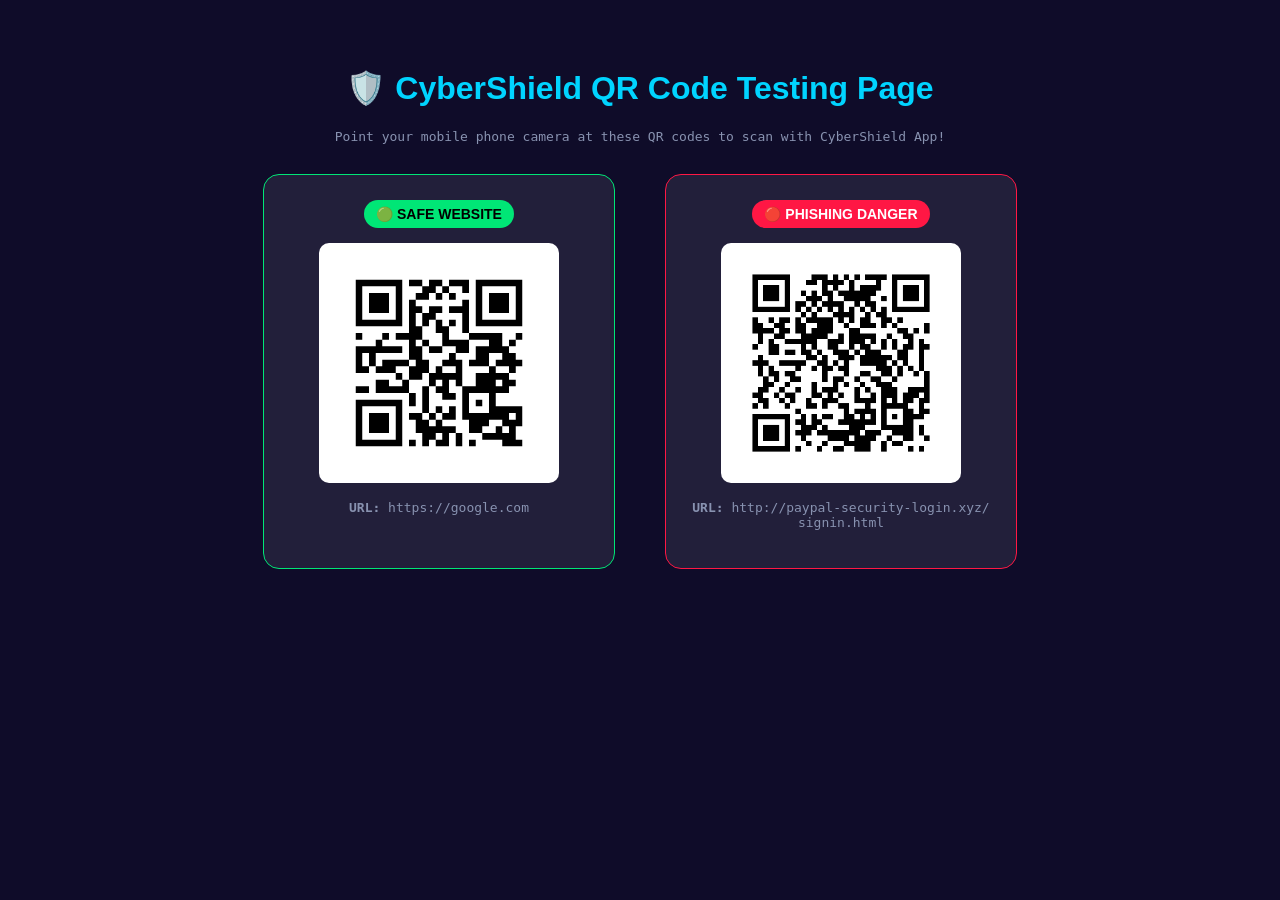
<file: qr_test.html>
<!DOCTYPE html>
<html>
<head>
    <title>CyberShield QR Code Test Page</title>
    <style>
        body { font-family: 'Segoe UI', Arial, sans-serif; background: #0f0c29; color: #fff; text-align: center; padding: 40px; }
        h1 { color: #00d4ff; }
        .qr-container { display: flex; justify-content: center; gap: 50px; margin-top: 30px; }
        .card { background: rgba(255,255,255,0.08); border-radius: 16px; padding: 25px; width: 300px; border: 1px solid rgba(255,255,255,0.1); }
        .safe { border-color: #00e676; }
        .danger { border-color: #ff1744; }
        img { width: 220px; height: 220px; border-radius: 10px; background: white; padding: 10px; }
        .badge { padding: 6px 12px; border-radius: 20px; font-size: 14px; font-weight: bold; display: inline-block; margin-bottom: 15px; }
        .badge-safe { background: #00e676; color: #000; }
        .badge-danger { background: #ff1744; color: #fff; }
        p { word-break: break-all; font-family: monospace; font-size: 13px; color: #8892b0; }
    </style>
</head>
<body>
    <h1>🛡️ CyberShield QR Code Testing Page</h1>
    <p>Point your mobile phone camera at these QR codes to scan with CyberShield App!</p>

    <div class="qr-container">
        <div class="card safe">
            <div class="badge badge-safe">🟢 SAFE WEBSITE</div>
            <br>
            <img src="safe_qr.png" alt="Safe QR">
            <p><strong>URL:</strong> https://google.com</p>
        </div>

        <div class="card danger">
            <div class="badge badge-danger">🔴 PHISHING DANGER</div>
            <br>
            <img src="phishing_qr.png" alt="Phishing QR">
            <p><strong>URL:</strong> http://paypal-security-login.xyz/signin.html</p>
        </div>
    </div>
</body>
</html>
</file>
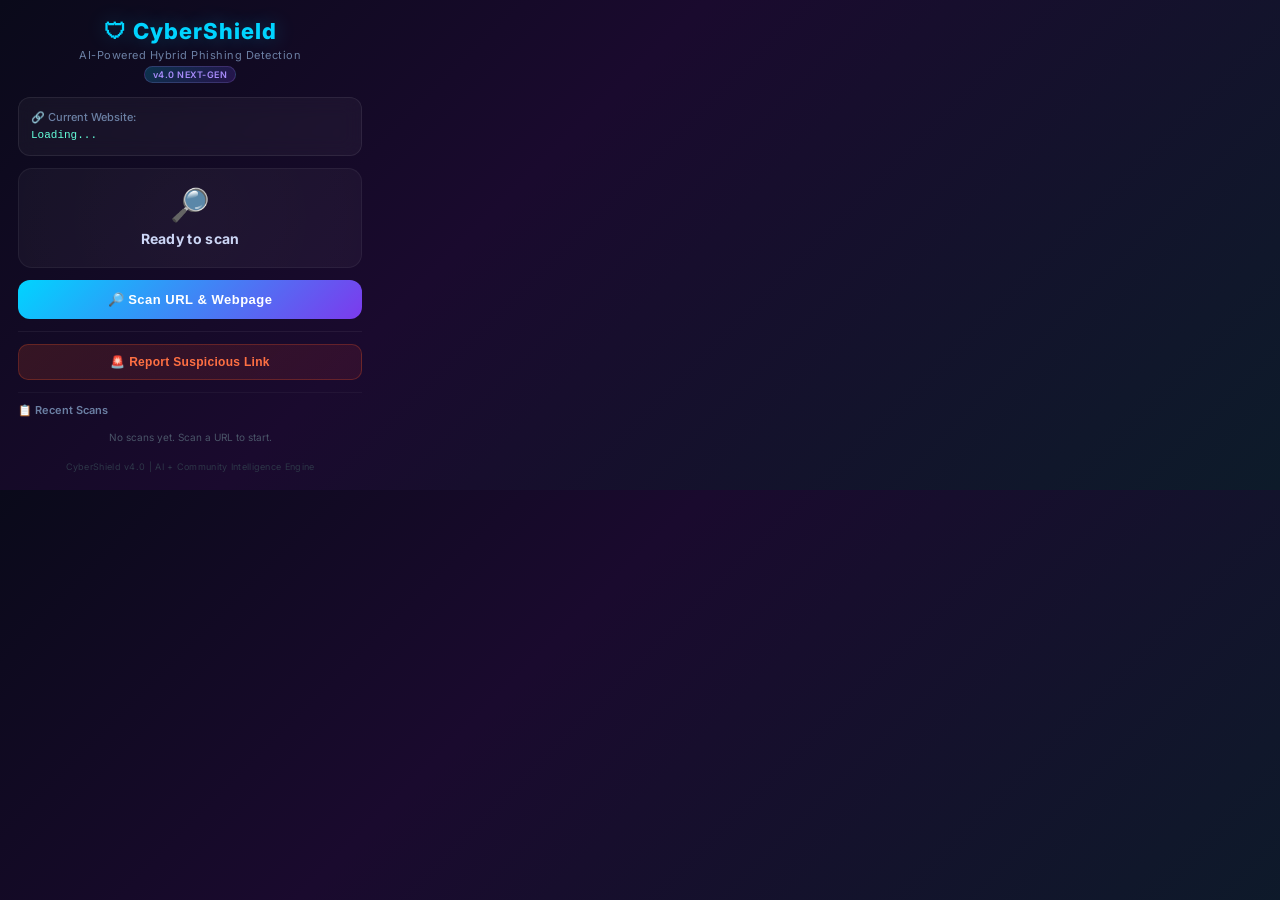
<file: popup/popup.html>
<!DOCTYPE html>
<html>
<head>
  <meta charset="UTF-8">
  <title>CyberShield v4.0</title>
  <link rel="stylesheet" href="popup.css">
</head>
<body>
  <div class="container">
    <div class="header">
      <h2>&#128737; CyberShield</h2>
      <p class="subtitle">AI-Powered Hybrid Phishing Detection</p>
      <span class="version-badge">v4.0 NEXT-GEN</span>
    </div>

    <div class="url-box">
      <strong>&#128279; Current Website:</strong>
      <p id="current-url">Loading...</p>
    </div>

    <div class="status-box" id="status-box">
      <div class="status-icon" id="status-icon">&#128270;</div>
      <p id="status-message">Ready to scan</p>
      <p class="confidence-text" id="confidence-text"></p>
      <div id="category-badge" style="display:none; margin-top:6px; font-weight:600; padding:3px 8px; border-radius:6px; font-size:11px; background:rgba(124,58,237,0.15); color:#c4b5fd; border:1px solid rgba(124,58,237,0.2);"></div>
    </div>

    <!-- SSL Inspector Box -->
    <div class="robot-box" id="ssl-box" style="display: none; border-left: 3px solid #38bdf8;">
      <strong>🔒 SSL Security Certificate:</strong>
      <div class="robot-card" style="font-size:11px;">
        <p><strong>Status:</strong> <span id="ssl-status">-</span></p>
        <p><strong>Issuer:</strong> <span id="ssl-issuer">-</span></p>
        <p><strong>Expiry:</strong> <span id="ssl-expiry">-</span></p>
      </div>
    </div>

    <!-- Robot Webpage Inspection -->
    <div class="robot-box" id="robot-box" style="display: none;">
      <strong>&#129302; Robot Webpage Inspection:</strong>
      <div class="robot-card">
        <p><strong>🔑 Password Field:</strong> <span id="robot-pwd">-</span></p>
        <p><strong>🚨 External Action:</strong> <span id="robot-form">-</span></p>
        <p><strong>🏷️ Brand Check:</strong> <span id="robot-brand">Clean</span></p>
        <p><strong>📊 Robot Risk Score:</strong> <span id="robot-score">0%</span></p>
        <div id="robot-signals-box"></div>
      </div>
    </div>

    <!-- 30-Feature Analysis Table -->
    <div class="features-box" id="features-box" style="display: none;">
      <strong>&#128202; URL Analysis (30 Features):</strong>
      <table id="features-table">
        <tr><td>URL Length</td><td id="feat-url-length">-</td></tr>
        <tr><td>Domain Length</td><td id="feat-domain-length">-</td></tr>
        <tr><td>Path Length</td><td id="feat-path-length">-</td></tr>
        <tr><td>Query Length</td><td id="feat-query-length">-</td></tr>
        <tr><td>HTTPS</td><td id="feat-https">-</td></tr>
        <tr><td>Dots (Total)</td><td id="feat-dots">-</td></tr>
        <tr><td>Dots (Domain)</td><td id="feat-dots-domain">-</td></tr>
        <tr><td>Hyphens</td><td id="feat-hyphens">-</td></tr>
        <tr><td>Underscores</td><td id="feat-underscores">-</td></tr>
        <tr><td>Slashes</td><td id="feat-slashes">-</td></tr>
        <tr><td>Digits</td><td id="feat-digits">-</td></tr>
        <tr><td>Digit Ratio</td><td id="feat-digit-ratio">-</td></tr>
        <tr><td>Subdomains</td><td id="feat-subdomains">-</td></tr>
        <tr><td>IP Address</td><td id="feat-ip">-</td></tr>
        <tr><td>@ Symbol</td><td id="feat-at">-</td></tr>
        <tr><td>Double Slash</td><td id="feat-double-slash">-</td></tr>
        <tr><td>Domain Hyphen</td><td id="feat-domain-hyphen">-</td></tr>
        <tr><td>Suspicious Words</td><td id="feat-suspicious">-</td></tr>
        <tr><td>HTTP in Path</td><td id="feat-http-path">-</td></tr>
        <tr><td>Brand in Domain</td><td id="feat-brand">-</td></tr>
        <tr><td>URL Shortener</td><td id="feat-shortened">-</td></tr>
        <tr><td>URL Entropy</td><td id="feat-url-entropy">-</td></tr>
        <tr><td>Domain Entropy</td><td id="feat-domain-entropy">-</td></tr>
        <tr><td>Suspicious TLD</td><td id="feat-suspicious-tld">-</td></tr>
      </table>
    </div>

    <button id="scan-btn">&#128270; Scan URL & Webpage</button>

    <!-- Report Suspicious Link Section (v4.0) -->
    <div class="report-section">
      <button id="report-toggle-btn">🚨 Report Suspicious Link</button>
      <div class="report-form" id="report-form">
        <label>Paste suspicious URL:</label>
        <input type="text" class="report-url-input" id="report-url-input" placeholder="https://suspicious-link.com..." />

        <label>What do you think about this link?</label>
        <div class="label-selector" id="label-selector">
          <div class="label-chip" data-label="phishing">🚫 Phishing</div>
          <div class="label-chip" data-label="safe">✅ Safe</div>
          <div class="label-chip" data-label="unsure">🤔 Unsure</div>
        </div>

        <div class="questions-container" id="questions-container">
          <!-- Questions loaded dynamically from API -->
        </div>

        <button id="submit-report-btn" disabled>📤 Submit Report</button>
        <div class="report-status" id="report-status"></div>
      </div>
    </div>

    <!-- Scan History Section (v4.0) -->
    <div class="history-section" id="history-section">
      <div class="history-title">📋 Recent Scans</div>
      <div id="history-list">
        <div class="history-empty">No scans yet. Scan a URL to start.</div>
      </div>
    </div>

    <p class="footer-text">CyberShield v4.0 | AI + Community Intelligence Engine</p>
  </div>
  <script src="popup.js"></script>
</body>
</html>
</file>
<file: popup/popup.css>
/* ==========================================
   CyberShield v4.0 - Extension Popup Styles
   Premium Dark Glassmorphism + Animations
   ========================================== */

@import url('https://fonts.googleapis.com/css2?family=Inter:wght@400;500;600;700;800&display=swap');

* {
  margin: 0;
  padding: 0;
  box-sizing: border-box;
}

body {
  font-family: 'Inter', 'Segoe UI', Tahoma, Geneva, Verdana, sans-serif;
  width: 380px;
  margin: 0;
  padding: 0;
  background: linear-gradient(135deg, #0a0a1a 0%, #1a0a2e 40%, #0d1b2a 100%);
  color: #e0e0e0;
}

.container {
  padding: 18px;
}

/* ===== Header ===== */
.header {
  text-align: center;
  margin-bottom: 14px;
  position: relative;
}

.header h2 {
  color: #00d4ff;
  font-size: 22px;
  font-weight: 800;
  margin-bottom: 4px;
  letter-spacing: 1px;
  text-shadow: 0 0 20px rgba(0, 212, 255, 0.3);
}

.subtitle {
  font-size: 11px;
  color: #6b7fa3;
  text-align: center;
  margin: 0;
  letter-spacing: 0.5px;
}

.version-badge {
  display: inline-block;
  background: linear-gradient(135deg, rgba(0,212,255,0.2), rgba(124,58,237,0.2));
  color: #a78bfa;
  font-size: 9px;
  padding: 2px 8px;
  border-radius: 10px;
  margin-top: 4px;
  font-weight: 600;
  letter-spacing: 0.5px;
  border: 1px solid rgba(167,139,250,0.2);
}

/* ===== URL Box ===== */
.url-box {
  background: rgba(255, 255, 255, 0.04);
  border: 1px solid rgba(255, 255, 255, 0.08);
  border-radius: 12px;
  padding: 12px;
  margin-bottom: 12px;
  backdrop-filter: blur(10px);
  transition: border-color 0.3s ease;
}

.url-box:hover {
  border-color: rgba(0, 212, 255, 0.2);
}

.url-box strong {
  display: block;
  font-size: 11px;
  color: #6b7fa3;
  margin-bottom: 4px;
  font-weight: 500;
}

#current-url {
  color: #64ffda;
  font-size: 11px;
  text-align: left;
  margin: 0;
  word-wrap: break-word;
  line-height: 1.4;
  font-family: 'Courier New', monospace;
}

/* ===== Status Box ===== */
.status-box {
  padding: 16px;
  border-radius: 14px;
  margin-bottom: 12px;
  text-align: center;
  background: rgba(255, 255, 255, 0.03);
  border: 1px solid rgba(255, 255, 255, 0.06);
  transition: all 0.5s cubic-bezier(0.4, 0, 0.2, 1);
  position: relative;
  overflow: hidden;
}

.status-box::before {
  content: '';
  position: absolute;
  top: -50%;
  left: -50%;
  width: 200%;
  height: 200%;
  background: radial-gradient(circle, rgba(255,255,255,0.02) 0%, transparent 70%);
  pointer-events: none;
}

.status-icon {
  font-size: 32px;
  margin-bottom: 6px;
  font-weight: 800;
}

#status-message {
  font-weight: 700;
  font-size: 14px;
  color: #ccd6f6;
  margin: 0;
  text-align: center;
  letter-spacing: 0.3px;
}

.confidence-text {
  font-size: 11px;
  color: #6b7fa3;
  margin-top: 4px !important;
  text-align: center;
}

/* Status States with Glow */
.status-safe {
  background: linear-gradient(135deg, rgba(0, 230, 118, 0.12), rgba(0, 200, 83, 0.05)) !important;
  border: 1px solid rgba(0, 230, 118, 0.25) !important;
  box-shadow: 0 0 25px rgba(0, 230, 118, 0.08), inset 0 0 15px rgba(0, 230, 118, 0.03);
}
.status-safe #status-message { color: #00e676 !important; }
.status-safe .status-icon { text-shadow: 0 0 15px rgba(0, 230, 118, 0.4); }

.status-danger {
  background: linear-gradient(135deg, rgba(255, 23, 68, 0.12), rgba(213, 0, 0, 0.05)) !important;
  border: 1px solid rgba(255, 23, 68, 0.25) !important;
  box-shadow: 0 0 25px rgba(255, 23, 68, 0.08), inset 0 0 15px rgba(255, 23, 68, 0.03);
  animation: dangerPulse 2s ease-in-out infinite;
}
.status-danger #status-message { color: #ff1744 !important; }

.status-scanning {
  background: linear-gradient(135deg, rgba(255, 171, 0, 0.12), rgba(255, 143, 0, 0.05)) !important;
  border: 1px solid rgba(255, 171, 0, 0.25) !important;
  animation: scanPulse 1.5s ease-in-out infinite;
}
.status-scanning #status-message { color: #ffab00 !important; }

.status-error {
  background: linear-gradient(135deg, rgba(158, 158, 158, 0.12), rgba(117, 117, 117, 0.05)) !important;
  border: 1px solid rgba(158, 158, 158, 0.2) !important;
}
.status-error #status-message { color: #9e9e9e !important; }

/* ===== Features Box ===== */
.features-box {
  background: rgba(255, 255, 255, 0.03);
  border: 1px solid rgba(255, 255, 255, 0.06);
  border-radius: 12px;
  padding: 12px;
  margin-bottom: 12px;
}

.features-box strong {
  display: block;
  font-size: 11px;
  color: #6b7fa3;
  margin-bottom: 6px;
  font-weight: 600;
}

#features-table {
  width: 100%;
  font-size: 10px;
  border-collapse: collapse;
}

#features-table td {
  padding: 3px 5px;
  border-bottom: 1px solid rgba(255, 255, 255, 0.03);
}
#features-table td:first-child { color: #6b7fa3; }
#features-table td:last-child {
  color: #ccd6f6;
  text-align: right;
  font-weight: 600;
  font-family: 'Courier New', monospace;
}

/* ===== Scan Button with Pulse ===== */
#scan-btn {
  width: 100%;
  padding: 12px;
  background: linear-gradient(135deg, #00d4ff, #7c3aed);
  color: #fff;
  border: none;
  border-radius: 12px;
  font-size: 13px;
  font-weight: 700;
  cursor: pointer;
  transition: all 0.3s cubic-bezier(0.4, 0, 0.2, 1);
  letter-spacing: 0.5px;
  position: relative;
  overflow: hidden;
}

#scan-btn::after {
  content: '';
  position: absolute;
  top: 50%;
  left: 50%;
  width: 0;
  height: 0;
  background: rgba(255,255,255,0.2);
  border-radius: 50%;
  transform: translate(-50%, -50%);
  transition: width 0.6s, height 0.6s;
}

#scan-btn:hover {
  transform: translateY(-2px);
  box-shadow: 0 6px 25px rgba(0, 212, 255, 0.3), 0 3px 10px rgba(124, 58, 237, 0.2);
}

#scan-btn:hover::after {
  width: 300px;
  height: 300px;
}

#scan-btn:active { transform: translateY(0); }

#scan-btn:disabled {
  background: linear-gradient(135deg, #2d3748, #1a202c);
  cursor: not-allowed;
  transform: none;
  box-shadow: none;
}

/* ===== Robot / SSL Box ===== */
.robot-box {
  background: rgba(255, 255, 255, 0.03);
  border: 1px solid rgba(0, 212, 255, 0.12);
  border-radius: 12px;
  padding: 12px;
  margin-bottom: 12px;
}

.robot-box strong {
  display: block;
  font-size: 11px;
  color: #00d4ff;
  margin-bottom: 6px;
  font-weight: 700;
}

.robot-card {
  font-size: 11px;
  line-height: 1.5;
}

.robot-card p {
  display: flex;
  justify-content: space-between;
  margin-bottom: 3px;
  color: #6b7fa3;
}

.robot-card span {
  color: #ccd6f6;
  font-weight: 600;
}

#robot-signals-box { margin-top: 6px; }

.robot-signal-tag {
  display: block;
  background: rgba(255, 23, 68, 0.1);
  border: 1px solid rgba(255, 23, 68, 0.2);
  color: #ff5252;
  font-size: 10px;
  padding: 3px 8px;
  border-radius: 6px;
  margin-top: 3px;
}

/* ===== Report Section ===== */
.report-section {
  margin-top: 12px;
  border-top: 1px solid rgba(255,255,255,0.06);
  padding-top: 12px;
}

#report-toggle-btn {
  width: 100%;
  padding: 10px;
  background: linear-gradient(135deg, rgba(255, 87, 34, 0.15), rgba(244, 67, 54, 0.1));
  color: #ff7043;
  border: 1px solid rgba(255, 87, 34, 0.25);
  border-radius: 10px;
  font-size: 12px;
  font-weight: 700;
  cursor: pointer;
  transition: all 0.3s ease;
  letter-spacing: 0.3px;
}

#report-toggle-btn:hover {
  background: linear-gradient(135deg, rgba(255, 87, 34, 0.25), rgba(244, 67, 54, 0.15));
  transform: translateY(-1px);
  box-shadow: 0 4px 15px rgba(255, 87, 34, 0.15);
}

.report-form {
  display: none;
  margin-top: 12px;
  background: rgba(255, 255, 255, 0.03);
  border: 1px solid rgba(255, 87, 34, 0.12);
  border-radius: 12px;
  padding: 14px;
  animation: slideDown 0.3s ease-out;
}

.report-form.active { display: block; }

.report-form label {
  display: block;
  font-size: 11px;
  color: #6b7fa3;
  margin-bottom: 6px;
  font-weight: 600;
}

.report-url-input {
  width: 100%;
  padding: 8px 12px;
  background: rgba(0,0,0,0.3);
  border: 1px solid rgba(255,255,255,0.1);
  border-radius: 8px;
  color: #64ffda;
  font-size: 11px;
  font-family: 'Courier New', monospace;
  outline: none;
  transition: border-color 0.3s;
  margin-bottom: 10px;
}

.report-url-input:focus {
  border-color: rgba(0, 212, 255, 0.4);
}

/* Label Selector Chips */
.label-selector {
  display: flex;
  gap: 6px;
  margin-bottom: 12px;
}

.label-chip {
  flex: 1;
  padding: 7px 4px;
  border-radius: 8px;
  border: 1px solid rgba(255,255,255,0.1);
  background: rgba(255,255,255,0.03);
  color: #8892b0;
  font-size: 11px;
  font-weight: 600;
  cursor: pointer;
  text-align: center;
  transition: all 0.3s ease;
}

.label-chip:hover {
  border-color: rgba(255,255,255,0.2);
  background: rgba(255,255,255,0.06);
}

.label-chip.selected-phishing {
  background: linear-gradient(135deg, rgba(255,23,68,0.2), rgba(244,67,54,0.1)) !important;
  border-color: rgba(255,23,68,0.4) !important;
  color: #ff5252 !important;
}

.label-chip.selected-safe {
  background: linear-gradient(135deg, rgba(0,230,118,0.2), rgba(0,200,83,0.1)) !important;
  border-color: rgba(0,230,118,0.4) !important;
  color: #00e676 !important;
}

.label-chip.selected-unsure {
  background: linear-gradient(135deg, rgba(255,171,0,0.2), rgba(255,143,0,0.1)) !important;
  border-color: rgba(255,171,0,0.4) !important;
  color: #ffab00 !important;
}

/* ===== Question Cards ===== */
.questions-container {
  margin-top: 10px;
}

.question-card {
  background: rgba(255,255,255,0.03);
  border: 1px solid rgba(124,58,237,0.15);
  border-radius: 10px;
  padding: 10px 12px;
  margin-bottom: 8px;
  animation: fadeInUp 0.4s ease-out;
}

.question-card .q-title {
  font-size: 11px;
  color: #a78bfa;
  font-weight: 600;
  margin-bottom: 6px;
  display: flex;
  justify-content: space-between;
  align-items: center;
}

.question-card .q-number {
  background: rgba(124,58,237,0.2);
  color: #c4b5fd;
  font-size: 9px;
  padding: 2px 6px;
  border-radius: 6px;
  font-weight: 700;
}

.q-options {
  display: flex;
  flex-wrap: wrap;
  gap: 4px;
}

.q-option-chip {
  padding: 4px 10px;
  border-radius: 6px;
  border: 1px solid rgba(255,255,255,0.08);
  background: rgba(255,255,255,0.03);
  color: #8892b0;
  font-size: 10px;
  cursor: pointer;
  transition: all 0.2s ease;
  font-weight: 500;
}

.q-option-chip:hover {
  border-color: rgba(0,212,255,0.3);
  color: #ccd6f6;
}

.q-option-chip.selected {
  background: linear-gradient(135deg, rgba(0,212,255,0.2), rgba(124,58,237,0.15)) !important;
  border-color: rgba(0,212,255,0.4) !important;
  color: #00d4ff !important;
  font-weight: 600;
}

.q-skip-btn {
  padding: 4px 10px;
  border-radius: 6px;
  border: 1px dashed rgba(255,255,255,0.1);
  background: transparent;
  color: #4a5568;
  font-size: 10px;
  cursor: pointer;
  transition: all 0.2s ease;
  font-weight: 500;
}

.q-skip-btn:hover {
  border-color: rgba(255,255,255,0.2);
  color: #6b7fa3;
}

.q-skip-btn.skipped {
  color: #ff9800;
  border-color: rgba(255,152,0,0.3);
}

/* Submit Report Button */
#submit-report-btn {
  width: 100%;
  padding: 10px;
  background: linear-gradient(135deg, #ff6e40, #ff3d00);
  color: #fff;
  border: none;
  border-radius: 10px;
  font-size: 12px;
  font-weight: 700;
  cursor: pointer;
  margin-top: 10px;
  transition: all 0.3s ease;
  letter-spacing: 0.3px;
}

#submit-report-btn:hover {
  transform: translateY(-1px);
  box-shadow: 0 4px 15px rgba(255, 61, 0, 0.3);
}

#submit-report-btn:disabled {
  background: linear-gradient(135deg, #2d3748, #1a202c);
  cursor: not-allowed;
}

.report-status {
  text-align: center;
  margin-top: 8px;
  font-size: 11px;
  font-weight: 600;
  padding: 6px;
  border-radius: 8px;
  display: none;
}

.report-status.success {
  display: block;
  color: #00e676;
  background: rgba(0,230,118,0.1);
  border: 1px solid rgba(0,230,118,0.2);
  animation: fadeInUp 0.3s ease;
}

.report-status.error {
  display: block;
  color: #ff5252;
  background: rgba(255,82,82,0.1);
  border: 1px solid rgba(255,82,82,0.2);
  animation: fadeInUp 0.3s ease;
}

/* ===== Scan History ===== */
.history-section {
  margin-top: 12px;
  border-top: 1px solid rgba(255,255,255,0.04);
  padding-top: 10px;
}

.history-title {
  font-size: 11px;
  color: #6b7fa3;
  font-weight: 600;
  margin-bottom: 6px;
}

.history-item {
  display: flex;
  align-items: center;
  padding: 7px 10px;
  background: rgba(255,255,255,0.02);
  border: 1px solid rgba(255,255,255,0.04);
  border-radius: 8px;
  margin-bottom: 4px;
  transition: background 0.2s;
}

.history-item:hover {
  background: rgba(255,255,255,0.04);
}

.history-badge {
  font-size: 8px;
  font-weight: 700;
  padding: 2px 6px;
  border-radius: 4px;
  margin-right: 8px;
  min-width: 42px;
  text-align: center;
  text-transform: uppercase;
  letter-spacing: 0.5px;
}

.history-badge.safe {
  background: rgba(0,230,118,0.15);
  color: #00e676;
  border: 1px solid rgba(0,230,118,0.2);
}

.history-badge.danger {
  background: rgba(255,23,68,0.15);
  color: #ff1744;
  border: 1px solid rgba(255,23,68,0.2);
}

.history-url {
  flex: 1;
  font-size: 10px;
  color: #8892b0;
  white-space: nowrap;
  overflow: hidden;
  text-overflow: ellipsis;
  font-family: 'Courier New', monospace;
}

.history-time {
  font-size: 9px;
  color: #4a5568;
  margin-left: 6px;
  white-space: nowrap;
}

.history-empty {
  text-align: center;
  font-size: 10px;
  color: #4a5568;
  padding: 8px;
}

/* ===== Footer ===== */
.footer-text {
  text-align: center;
  font-size: 9px;
  color: #2d3748;
  margin-top: 10px !important;
  letter-spacing: 0.3px;
}

/* ===== Animations ===== */
@keyframes scanPulse {
  0%, 100% { box-shadow: 0 0 10px rgba(255,171,0,0.1); }
  50% { box-shadow: 0 0 25px rgba(255,171,0,0.2); }
}

@keyframes dangerPulse {
  0%, 100% { box-shadow: 0 0 15px rgba(255,23,68,0.08); }
  50% { box-shadow: 0 0 30px rgba(255,23,68,0.15); }
}

@keyframes fadeInUp {
  from { opacity: 0; transform: translateY(8px); }
  to { opacity: 1; transform: translateY(0); }
}

@keyframes slideDown {
  from { opacity: 0; transform: translateY(-10px); max-height: 0; }
  to { opacity: 1; transform: translateY(0); max-height: 800px; }
}

@keyframes successBounce {
  0%, 100% { transform: scale(1); }
  50% { transform: scale(1.05); }
}

/* Scrollbar */
::-webkit-scrollbar { width: 4px; }
::-webkit-scrollbar-track { background: transparent; }
::-webkit-scrollbar-thumb {
  background: rgba(255,255,255,0.1);
  border-radius: 4px;
}
::-webkit-scrollbar-thumb:hover { background: rgba(255,255,255,0.2); }
</file>
